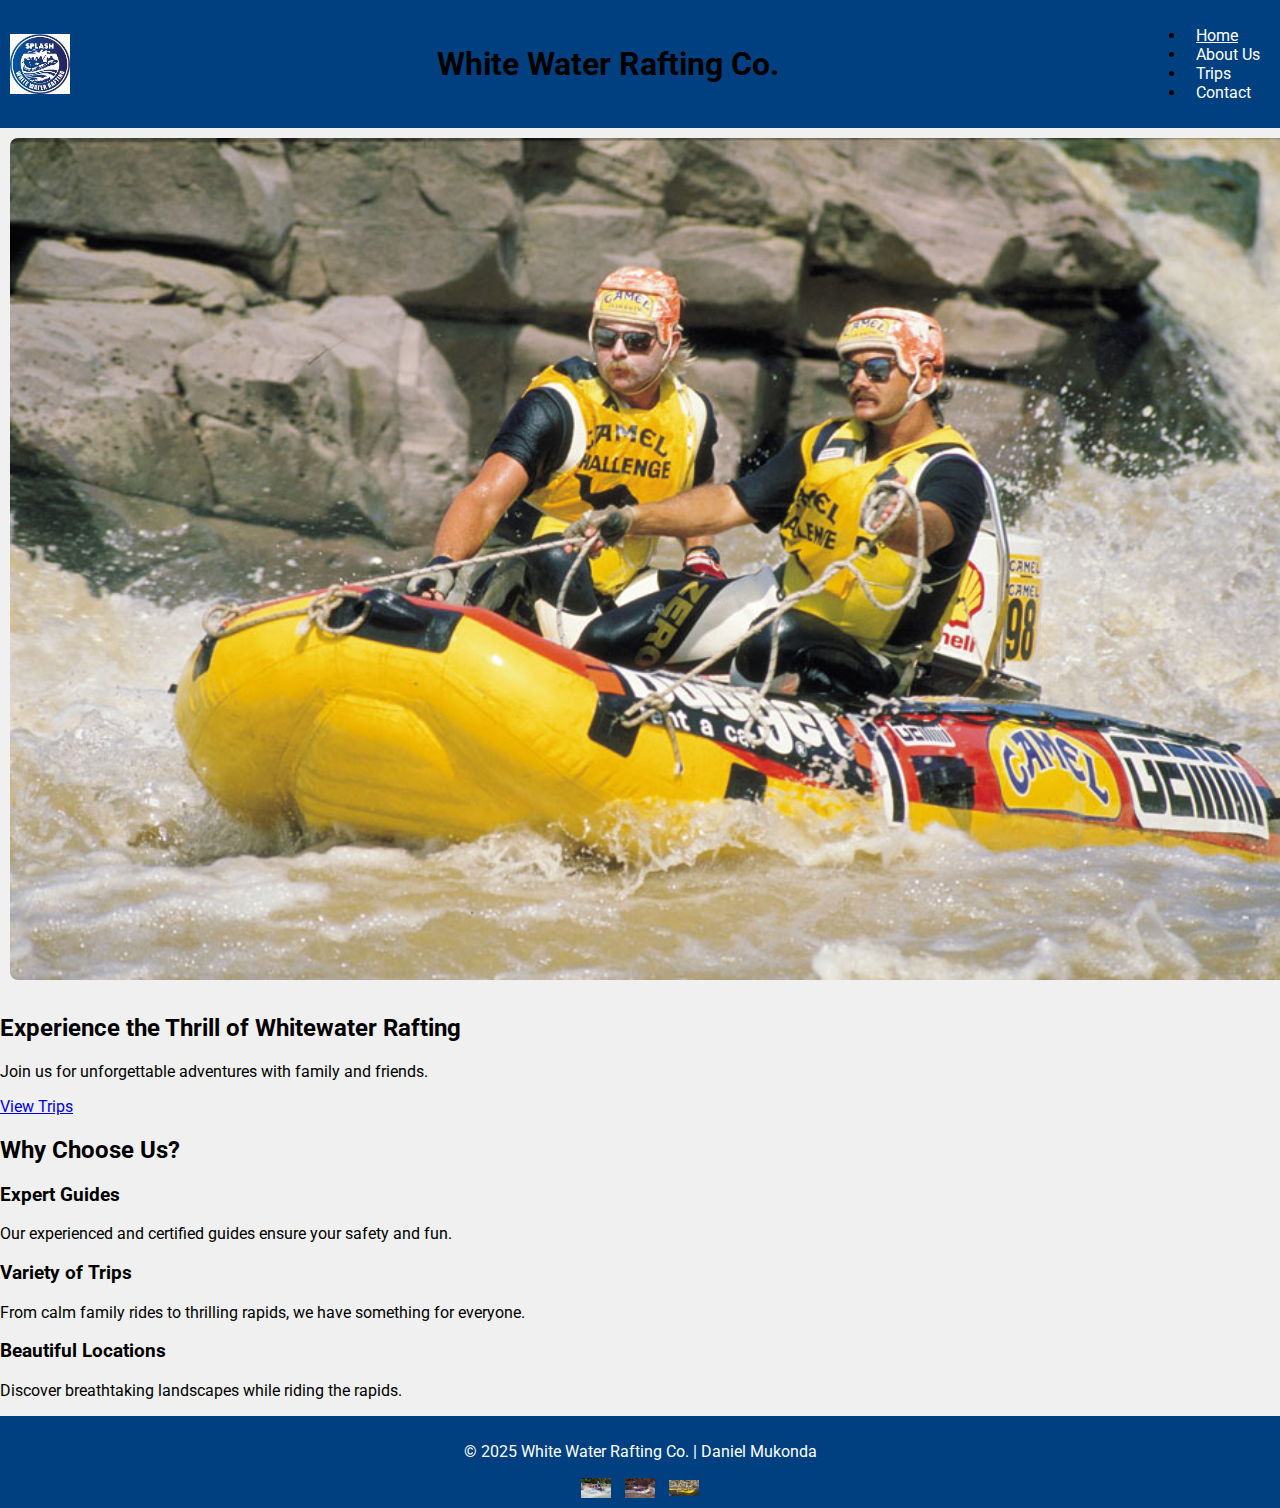
<file: index.html>
<!DOCTYPE html>
<html lang="en">
<head>
  <meta charset="UTF-8">
  <meta name="viewport" content="width=device-width, initial-scale=1.0">
  <title>Home | White Water Rafting Co.</title>
  <link rel="stylesheet" href="styles/style.css">
  <link rel="preconnect" href="https://fonts.googleapis.com">
  <link rel="preconnect" href="https://fonts.gstatic.com" crossorigin>
  <link href="https://fonts.googleapis.com/css2?family=Roboto:wght@400;700&family=Lobster&display=swap" rel="stylesheet">
</head>
<body>
  <header>
    <img src="images/logo.png" alt="White Water Rafting Logo" class="logo">
    <h1>White Water Rafting Co.</h1>
    <nav>
      <ul>
        <li><a href="index.html" class="active">Home</a></li>
        <li><a href="about.html">About Us</a></li>
        <li><a href="trips.html">Trips</a></li>
        <li><a href="contact.html">Contact</a></li>
      </ul>
    </nav>
  </header>

  <main>
    <section class="hero">
      <img src="images/hero.jpg" alt="Rafting Adventure" class="hero-img">
      <h2>Experience the Thrill of Whitewater Rafting</h2>
      <p>Join us for unforgettable adventures with family and friends.</p>
      <a href="trips.html" class="cta-button">View Trips</a>
    </section>

    <section class="highlights">
      <h2>Why Choose Us?</h2>
      <div class="highlight-grid">
        <div>
          <h3>Expert Guides</h3>
          <p>Our experienced and certified guides ensure your safety and fun.</p>
        </div>
        <div>
          <h3>Variety of Trips</h3>
          <p>From calm family rides to thrilling rapids, we have something for everyone.</p>
        </div>
        <div>
          <h3>Beautiful Locations</h3>
          <p>Discover breathtaking landscapes while riding the rapids.</p>
        </div>
      </div>
    </section>
  </main>

  <footer>
    <p>&copy; 2025 White Water Rafting Co. | Daniel Mukonda</p>
    <div class="social">
      <a href="#"><img src="images/facebook.png" alt="Facebook"></a>
      <a href="#"><img src="images/twitter.png" alt="Twitter"></a>
      <a href="#"><img src="images/instagram.png" alt="Instagram"></a>
    </div>
  </footer>
</body>
</html>
</file>
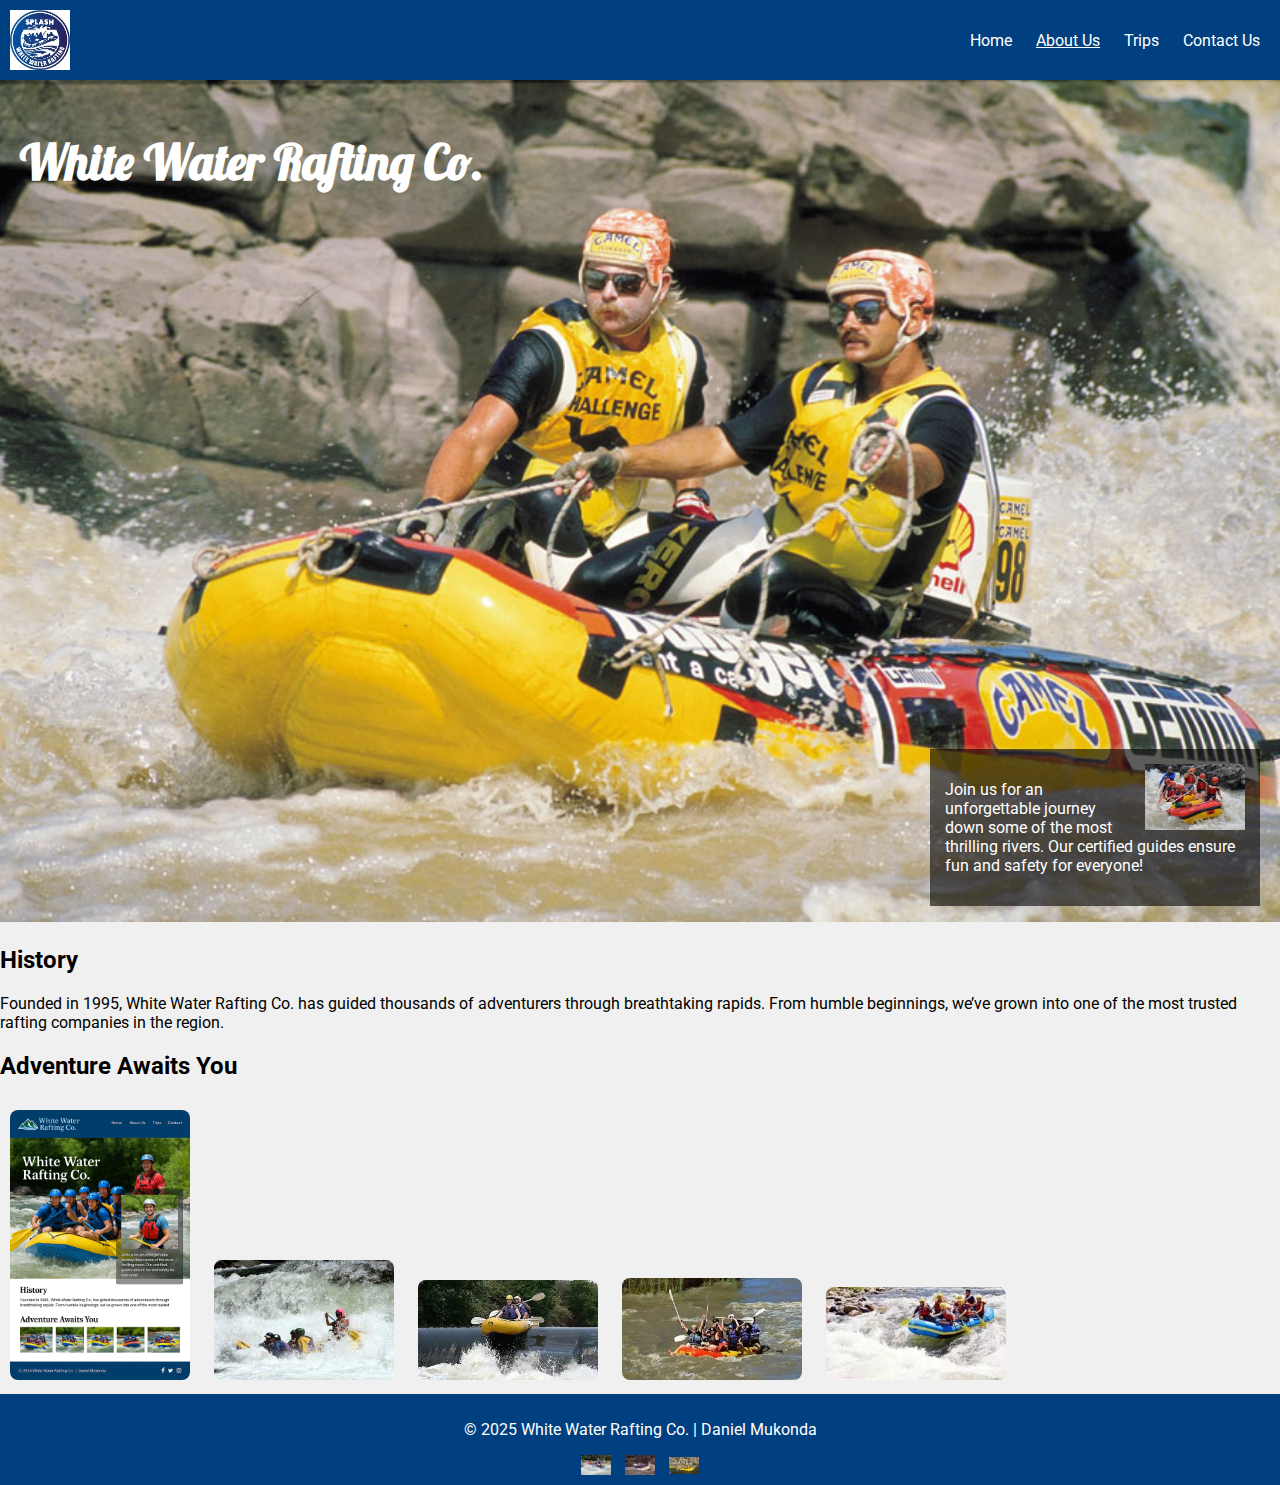
<file: about.html>
<!DOCTYPE html>
<html lang="en">

<head>
  <meta charset="UTF-8">
  <meta name="viewport" content="width=device-width, initial-scale=1.0">
  <title>About Us | White Water Rafting Co.</title>
  <link rel="stylesheet" href="styles/style.css">
  <!-- ✅ Google Fonts with at least two families -->
  <link rel="preconnect" href="https://fonts.googleapis.com">
  <link rel="preconnect" href="https://fonts.gstatic.com" crossorigin>
  <link href="https://fonts.googleapis.com/css2?family=Roboto:wght@400;700&family=Lobster&display=swap"
    rel="stylesheet">
</head>

<body>
  <!-- ✅ Header with logo and nav -->
  <header>
    <img src="images/logo.png" alt="White Water Rafting Logo" class="logo">
    <nav>
      <a href="index.html">Home</a>
      <a href="about.html" class="active">About Us</a>
      <a href="trips.html">Trips</a>
      <a href="contact.html">Contact Us</a>
    </nav>
  </header>

  <main>
    <!-- ✅ div.hero with image, h1, and article -->
    <div class="hero">
      <img src="images/hero.jpg" alt="Rafting Adventure" class="hero-img">
      <h1>White Water Rafting Co.</h1>
      <article>
        <img src="images/guide.jpg" alt="Our Expert Guide">
        <p>
          Join us for an unforgettable journey down some of the most thrilling rivers.
          Our certified guides ensure fun and safety for everyone!
        </p>
      </article>
    </div>

    <!-- ✅ History section -->
    <section>
      <h2>History</h2>
      <p>
        Founded in 1995, White Water Rafting Co. has guided thousands of adventurers through breathtaking rapids.
        From humble beginnings, we’ve grown into one of the most trusted rafting companies in the region.
      </p>
    </section>

    <!-- ✅ Adventure section with 5 images -->
    <section>
      <h2>Adventure Awaits You</h2>
      <img src="images/adventure1.jpg" alt="Adventure 1">
      <img src="images/adventure2.jpg" alt="Adventure 2">
      <img src="images/adventure3.jpg" alt="Adventure 3">
      <img src="images/adventure4.jpg" alt="Adventure 4">
      <img src="images/adventure5.jpg" alt="Adventure 5">
    </section>
  </main>

  <!-- ✅ Footer with © year, company name, student name, and 3 social icons -->
  <footer>
    <p>&copy; 2025 White Water Rafting Co. | Daniel Mukonda</p>
    <a href="https://facebook.com">
      <img src="images/facebook.png" alt="Facebook">
    </a>
    <a href="https://twitter.com">
      <img src="images/twitter.png" alt="Twitter">
    </a>
    <a href="https://instagram.com">
      <img src="images/instagram.png" alt="Instagram">
    </a>
  </footer>
</body>

</html>
</file>
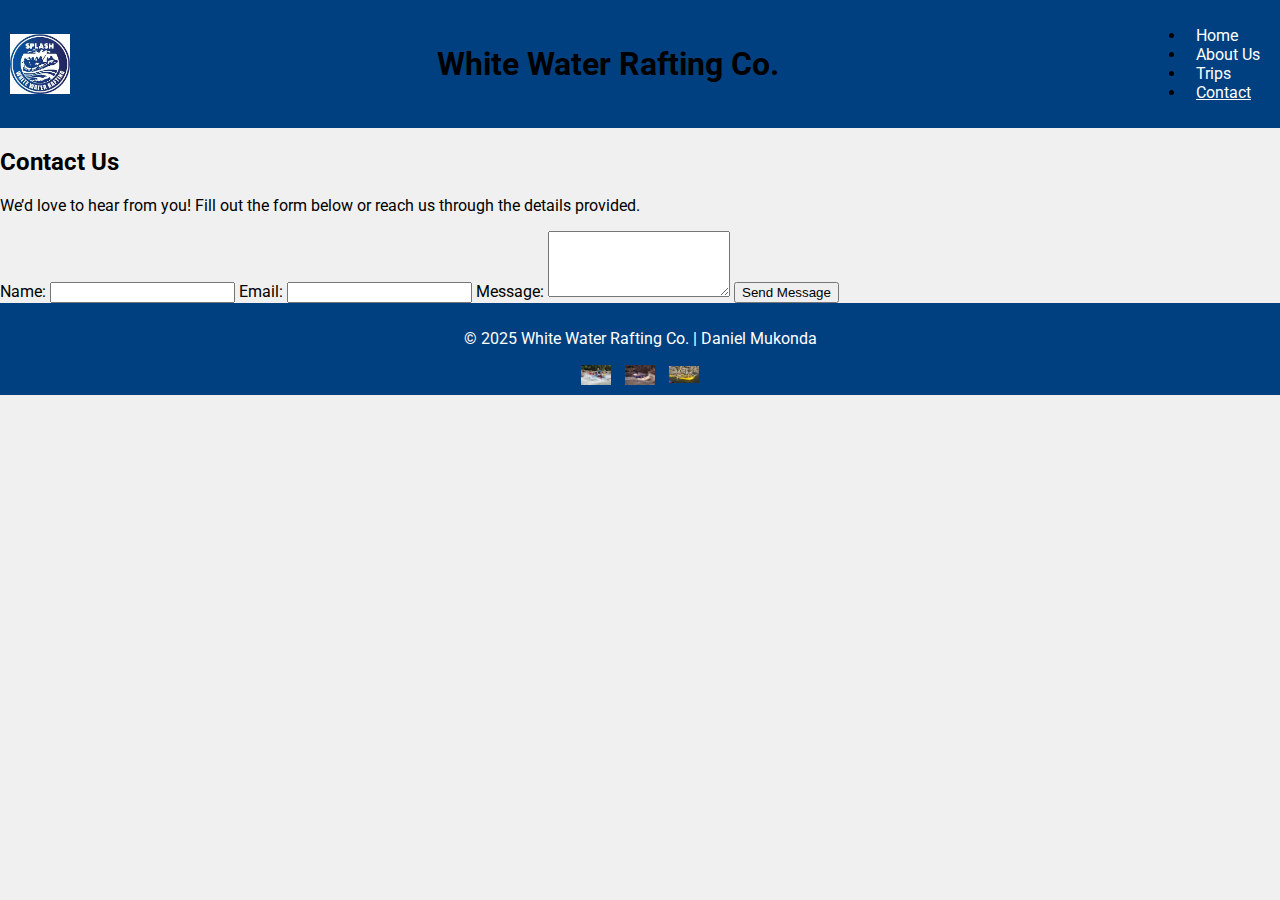
<file: contact.html>
<!DOCTYPE html>
<html lang="en">
<head>
  <meta charset="UTF-8">
  <meta name="viewport" content="width=device-width, initial-scale=1.0">
  <title>Contact Us | White Water Rafting Co.</title>
  <link rel="stylesheet" href="styles/style.css">
  <link rel="preconnect" href="https://fonts.googleapis.com">
  <link rel="preconnect" href="https://fonts.gstatic.com" crossorigin>
  <link href="https://fonts.googleapis.com/css2?family=Roboto:wght@400;700&family=Lobster&display=swap" rel="stylesheet">
</head>
<body>

  <!-- ✅ Header with Grid Layout -->
  <header>
    <img src="images/logo.png" alt="White Water Rafting Logo" class="logo">
    <h1>White Water Rafting Co.</h1>
    <nav>
      <ul>
        <li><a href="index.html">Home</a></li>
        <li><a href="about.html">About Us</a></li>
        <li><a href="trips.html">Trips</a></li>
        <li><a href="contact.html" class="active">Contact</a></li>
      </ul>
    </nav>
  </header>

  <main>
    <section class="page-header">
      <h2>Contact Us</h2>
      <p>We’d love to hear from you! Fill out the form below or reach us through the details provided.</p>
    </section>

    <!-- ✅ Contact Form -->
    <section class="contact-form">
      <form>
        <label for="name">Name:</label>
        <input type="text" id="name" name="name" required>

        <label for="email">Email:</label>
        <input type="email" id="email" name="email" required>

        <label for="message">Message:</label>
        <textarea id="message" name="message" rows="4" required></textarea>

        <button type="submit">Send Message</button>
      </form>
    </section>
  </main>

  <!-- ✅ Footer with Social Icons -->
  <footer>
    <p>&copy; 2025 White Water Rafting Co. | Daniel Mukonda</p>
    <div class="social">
      <a href="https://facebook.com"><img src="images/facebook.png" alt="Facebook"></a>
      <a href="https://twitter.com"><img src="images/twitter.png" alt="Twitter"></a>
      <a href="https://instagram.com"><img src="images/instagram.png" alt="Instagram"></a>
    </div>
  </footer>

</body>
</html>
</file>
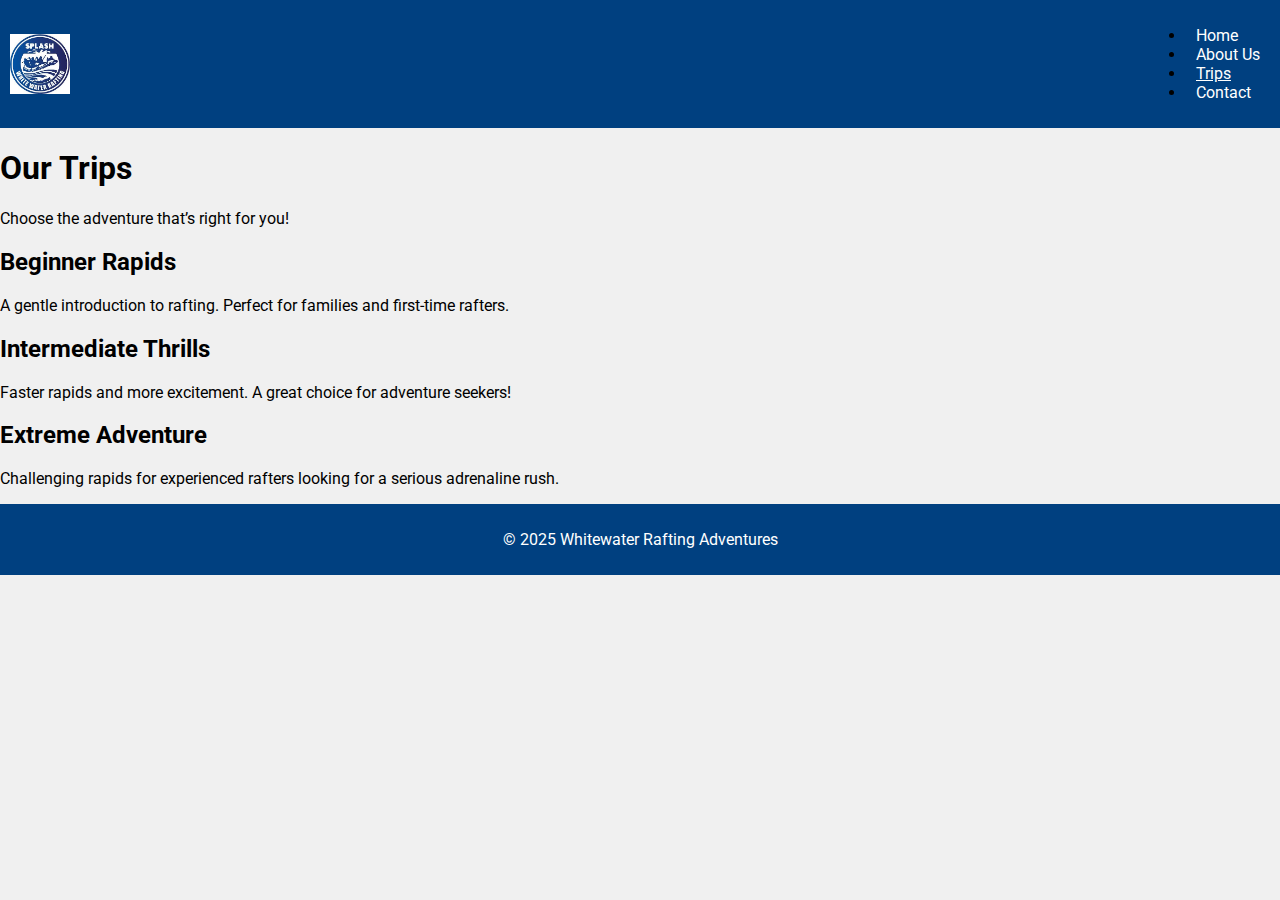
<file: trips.html>
<!DOCTYPE html>
<html lang="en">
<head>
  <meta charset="UTF-8">
  <meta name="viewport" content="width=device-width, initial-scale=1.0">
  <title>Trips | Whitewater Rafting Adventures</title>
  <link rel="stylesheet" href="styles/style.css">
  <link href="https://fonts.googleapis.com/css2?family=Roboto:wght@400;700&family=Georgia:wght@400;700&display=swap" rel="stylesheet">
</head>
<body>
  <header>
    <img src="images/logo.png" alt="Whitewater Rafting Logo" class="logo">
    <nav>
      <ul>
        <li><a href="index.html">Home</a></li>
        <li><a href="about.html">About Us</a></li>
        <li><a href="trips.html" class="active">Trips</a></li>
        <li><a href="contact.html">Contact</a></li>
      </ul>
    </nav>
  </header>

  <main>
    <section class="page-header">
      <h1>Our Trips</h1>
      <p>Choose the adventure that’s right for you!</p>
    </section>

    <section class="trip-list">
      <div class="trip">
        <h2>Beginner Rapids</h2>
        <p>A gentle introduction to rafting. Perfect for families and first-time rafters.</p>
      </div>
      <div class="trip">
        <h2>Intermediate Thrills</h2>
        <p>Faster rapids and more excitement. A great choice for adventure seekers!</p>
      </div>
      <div class="trip">
        <h2>Extreme Adventure</h2>
        <p>Challenging rapids for experienced rafters looking for a serious adrenaline rush.</p>
      </div>
    </section>
  </main>

  <footer>
    <p>© 2025 Whitewater Rafting Adventures</p>
  </footer>
</body>
</html>
</file>
<file: styles/style.css>
/* ✅ Color variables */
:root {
  --primary-color: #004080;
  --secondary-color: #0080ff;
  --accent1-color: #ffffff;
  --accent2-color: #f0f0f0;
}

/* Basic reset & font */
body {
  margin: 0;
  font-family: 'Roboto', sans-serif;
  background-color: var(--accent2-color);
}

/* ✅ Header/nav */
header {
  display: flex;
  justify-content: space-between;
  align-items: center;
  background-color: var(--primary-color);
  padding: 10px;
}

header img.logo {
  height: 60px;
}

nav a {
  color: white;
  margin: 0 10px;
  text-decoration: none;
}

nav a.active {
  text-decoration: underline;
}

/* ✅ Hero positioning */
.hero {
  position: relative;
}

.hero img.hero-img {
  width: 100%;
  height: auto;
}

.hero h1 {
  position: absolute;
  top: 20px;
  left: 20px;
  color: white;
  font-family: 'Lobster', cursive;
  font-size: 3rem;
}

.hero article {
  position: absolute;
  bottom: 20px;
  right: 20px;
  background: rgba(0, 0, 0, 0.6);
  color: white;
  padding: 15px;
  max-width: 300px;
}

.hero article img {
  float: right;
  /* ✅ floated image */
  width: 100px;
  margin-left: 10px;
}

/* ✅ Adventure images */
section img {
  width: 180px;
  margin: 10px;
  border-radius: 8px;
}

/* ✅ Footer */
footer {
  text-align: center;
  background-color: var(--primary-color);
  color: white;
  padding: 10px;
}

footer a {
  text-decoration: none;
  /* ✅ remove underline from icons */
  margin: 0 5px;
}

footer img {
  width: 30px;
  vertical-align: middle;
}
</file>
